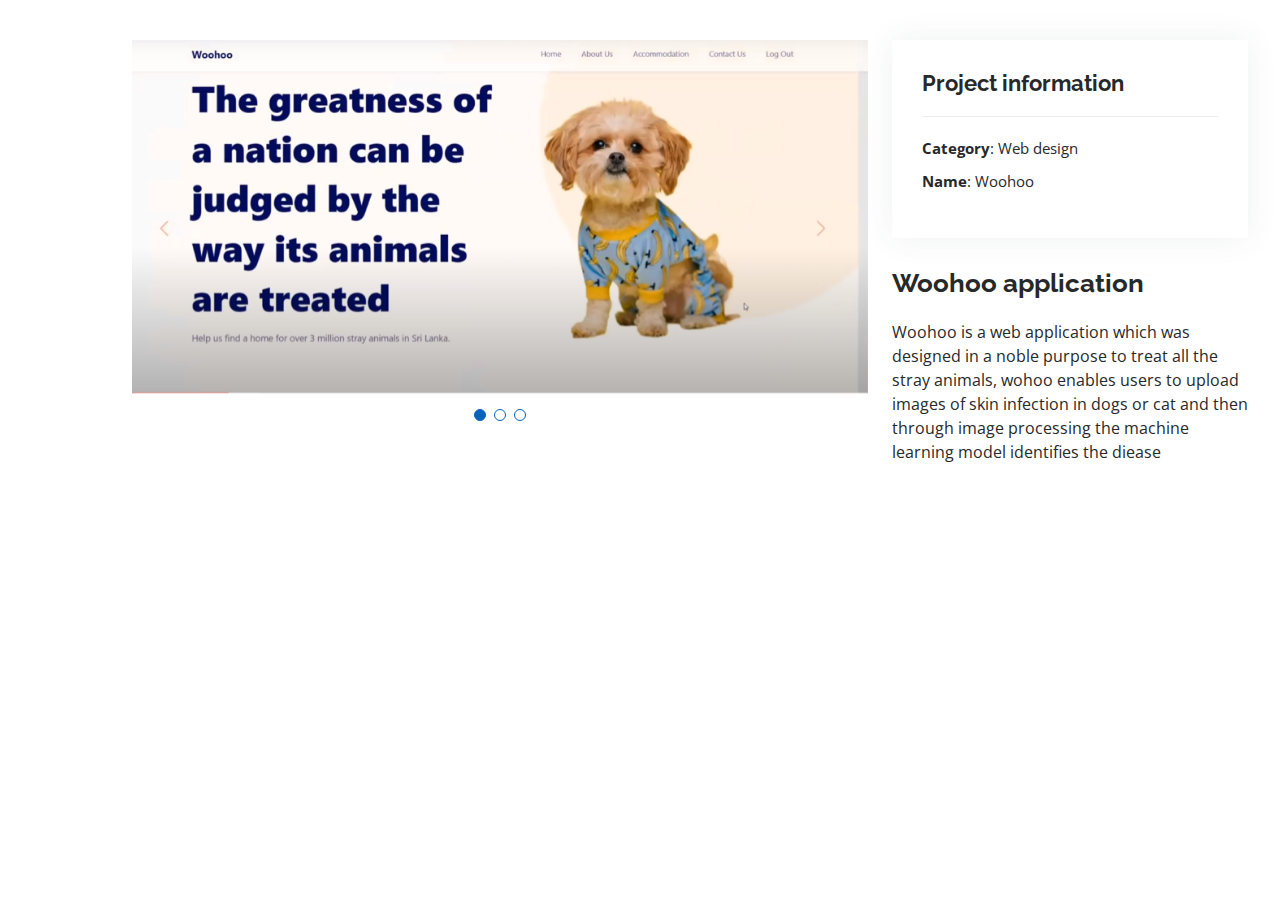
<file: MyResume/portfolio-details.html>
<!DOCTYPE html>
<html lang="en">

<head>
  <meta charset="utf-8">
  <meta content="width=device-width, initial-scale=1.0" name="viewport">

  <title>Portfolio Details - Personal Bootstrap Template</title>
  <meta content="" name="description">
  <meta content="" name="keywords">

  <!-- Favicons -->
  <link href="assets/img/favicon.png" rel="icon">
  <link href="assets/img/apple-touch-icon.png" rel="apple-touch-icon">

  <!-- Google Fonts -->
  <link href="https://fonts.googleapis.com/css?family=Open+Sans:300,300i,400,400i,600,600i,700,700i|Raleway:300,300i,400,400i,500,500i,600,600i,700,700i|Poppins:300,300i,400,400i,500,500i,600,600i,700,700i" rel="stylesheet">

  <!-- Vendor CSS Files -->
  <link href="assets/vendor/aos/aos.css" rel="stylesheet">
  <link href="assets/vendor/bootstrap/css/bootstrap.min.css" rel="stylesheet">
  <link href="assets/vendor/bootstrap-icons/bootstrap-icons.css" rel="stylesheet">
  <link href="assets/vendor/boxicons/css/boxicons.min.css" rel="stylesheet">
  <link href="assets/vendor/glightbox/css/glightbox.min.css" rel="stylesheet">
  <link href="assets/vendor/swiper/swiper-bundle.min.css" rel="stylesheet">

  <!-- Template Main CSS File -->
  <link href="assets/css/style.css" rel="stylesheet">

  <!-- =======================================================
  * Template Name: MyResume
  * Updated: Nov 17 2023 with Bootstrap v5.3.2
  * Template URL: https://bootstrapmade.com/free-html-bootstrap-template-my-resume/
  * Author: BootstrapMade.com
  * License: https://bootstrapmade.com/license/
  ======================================================== -->
</head>

<body>

  <main id="main">

    <!-- ======= Portfolio Details Section ======= -->
    <section id="portfolio-details" class="portfolio-details">
      <div class="container">

        <div class="row gy-4">

          <div class="col-lg-8">
            <div class="portfolio-details-slider swiper">
              <div class="swiper-wrapper align-items-center">

                <div class="swiper-slide">
                  <img src="assets/img/portfolio/img1.png" alt="">
                </div>

                <div class="swiper-slide">
                  <img src="assets/img/portfolio/wo1.png" alt="">
                </div>

                <div class="swiper-slide">
                  <img src="assets/img/portfolio/wo2.png" alt="">
                </div>

              </div>
              <div class="swiper-pagination"></div>
            </div>
          </div>

          <div class="col-lg-4">
            <div class="portfolio-info">
              <h3>Project information</h3>
              <ul>
                <li><strong>Category</strong>: Web design</li>
                <li><strong>Name</strong>: Woohoo</li>
                
              </ul>
            </div>
            <div class="portfolio-description">
              <h2>Woohoo application</h2>
              <p>
                 Woohoo is a web application which was designed in a noble purpose to treat all the stray animals, wohoo enables users to upload images of skin infection in dogs or cat and then through image processing the machine learning model identifies the diease
              </p>
            </div>
          </div>

        </div>

      </div>
    </section><!-- End Portfolio Details Section -->

  </main><!-- End #main -->

  <div id="preloader"></div>
  <a href="#" class="back-to-top d-flex align-items-center justify-content-center"><i class="bi bi-arrow-up-short"></i></a>

  <!-- Vendor JS Files -->
  <script src="assets/vendor/purecounter/purecounter_vanilla.js"></script>
  <script src="assets/vendor/aos/aos.js"></script>
  <script src="assets/vendor/bootstrap/js/bootstrap.bundle.min.js"></script>
  <script src="assets/vendor/glightbox/js/glightbox.min.js"></script>
  <script src="assets/vendor/isotope-layout/isotope.pkgd.min.js"></script>
  <script src="assets/vendor/swiper/swiper-bundle.min.js"></script>
  <script src="assets/vendor/typed.js/typed.umd.js"></script>
  <script src="assets/vendor/waypoints/noframework.waypoints.js"></script>
  <script src="assets/vendor/php-email-form/validate.js"></script>

  <!-- Template Main JS File -->
  <script src="assets/js/main.js"></script>

</body>

</html>
</file>
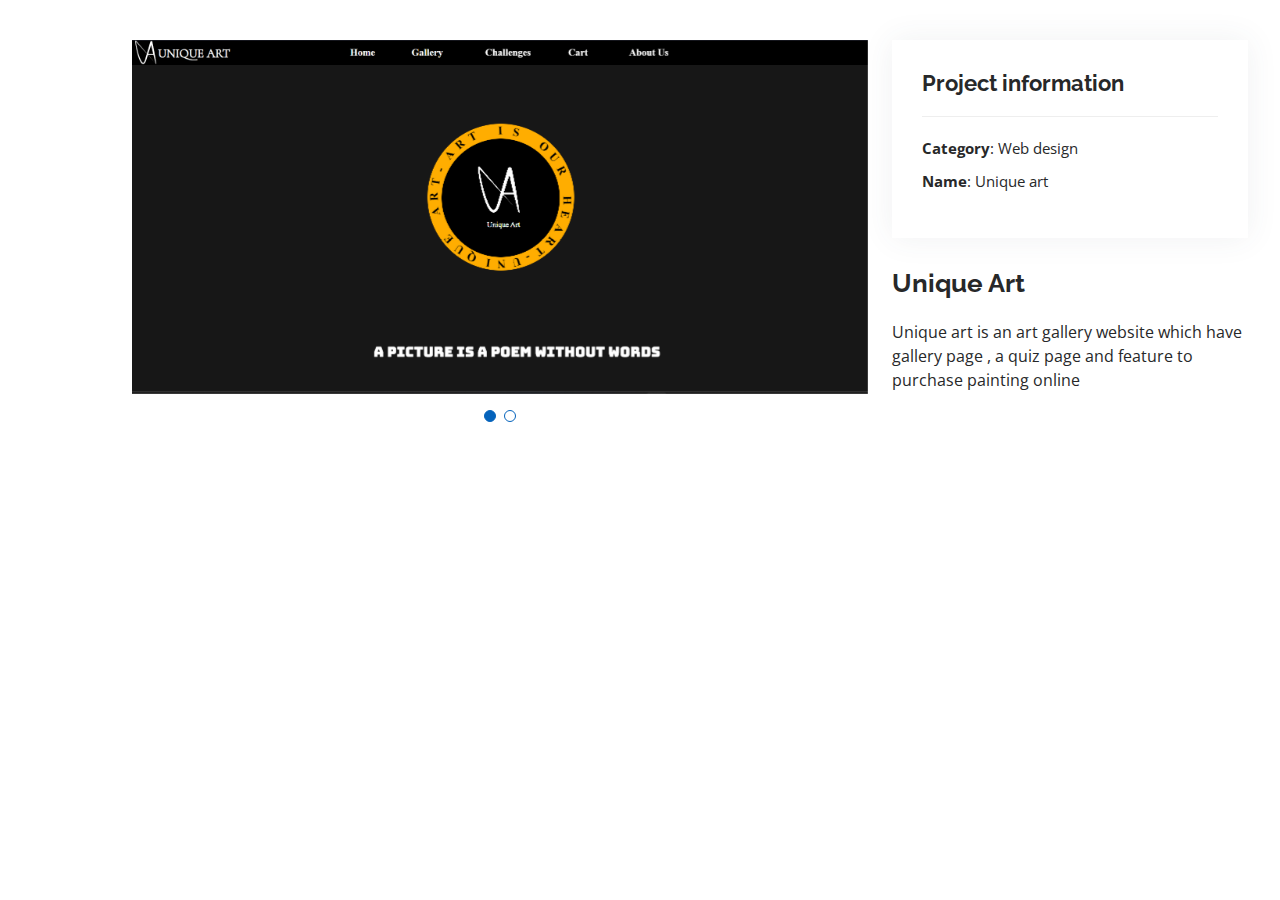
<file: MyResume/portfolio2.html>
<!DOCTYPE html>
<html lang="en">

<head>
  <meta charset="utf-8">
  <meta content="width=device-width, initial-scale=1.0" name="viewport">

  <title>Portfolio Details - Personal Bootstrap Template</title>
  <meta content="" name="description">
  <meta content="" name="keywords">

  <!-- Favicons -->
  <link href="assets/img/favicon.png" rel="icon">
  <link href="assets/img/apple-touch-icon.png" rel="apple-touch-icon">

  <!-- Google Fonts -->
  <link href="https://fonts.googleapis.com/css?family=Open+Sans:300,300i,400,400i,600,600i,700,700i|Raleway:300,300i,400,400i,500,500i,600,600i,700,700i|Poppins:300,300i,400,400i,500,500i,600,600i,700,700i" rel="stylesheet">

  <!-- Vendor CSS Files -->
  <link href="assets/vendor/aos/aos.css" rel="stylesheet">
  <link href="assets/vendor/bootstrap/css/bootstrap.min.css" rel="stylesheet">
  <link href="assets/vendor/bootstrap-icons/bootstrap-icons.css" rel="stylesheet">
  <link href="assets/vendor/boxicons/css/boxicons.min.css" rel="stylesheet">
  <link href="assets/vendor/glightbox/css/glightbox.min.css" rel="stylesheet">
  <link href="assets/vendor/swiper/swiper-bundle.min.css" rel="stylesheet">

  <!-- Template Main CSS File -->
  <link href="assets/css/style.css" rel="stylesheet">

  <!-- =======================================================
  * Template Name: MyResume
  * Updated: Nov 17 2023 with Bootstrap v5.3.2
  * Template URL: https://bootstrapmade.com/free-html-bootstrap-template-my-resume/
  * Author: BootstrapMade.com
  * License: https://bootstrapmade.com/license/
  ======================================================== -->
</head>

<body>

  <main id="main">

    <!-- ======= Portfolio Details Section ======= -->
    <section id="portfolio-details" class="portfolio-details">
      <div class="container">

        <div class="row gy-4">

          <div class="col-lg-8">
            <div class="portfolio-details-slider swiper">
              <div class="swiper-wrapper align-items-center">

                <div class="swiper-slide">
                  <img src="assets/img/portfolio/img2.png" alt="">
                </div>

                <div class="swiper-slide">
                  <img src="assets/img/portfolio/uni1.png" alt="">
                </div>

                <!-- <div class="swiper-slide">
                  <img src="assets/img/portfolio/wo2.png" alt="">
                </div> -->

              </div>
              <div class="swiper-pagination"></div>
            </div>
          </div>

          <div class="col-lg-4">
            <div class="portfolio-info">
              <h3>Project information</h3>
              <ul>
                <li><strong>Category</strong>: Web design</li>
                <li><strong>Name</strong>: Unique art</li>
                
              </ul>
            </div>
            <div class="portfolio-description">
              <h2>Unique Art</h2>
              <p>
Unique art is an art gallery website which have gallery page , a quiz page and feature to purchase painting online              </p>
            </div>
          </div>

        </div>

      </div>
    </section><!-- End Portfolio Details Section -->

  </main><!-- End #main -->

  <div id="preloader"></div>
  <a href="#" class="back-to-top d-flex align-items-center justify-content-center"><i class="bi bi-arrow-up-short"></i></a>

  <!-- Vendor JS Files -->
  <script src="assets/vendor/purecounter/purecounter_vanilla.js"></script>
  <script src="assets/vendor/aos/aos.js"></script>
  <script src="assets/vendor/bootstrap/js/bootstrap.bundle.min.js"></script>
  <script src="assets/vendor/glightbox/js/glightbox.min.js"></script>
  <script src="assets/vendor/isotope-layout/isotope.pkgd.min.js"></script>
  <script src="assets/vendor/swiper/swiper-bundle.min.js"></script>
  <script src="assets/vendor/typed.js/typed.umd.js"></script>
  <script src="assets/vendor/waypoints/noframework.waypoints.js"></script>
  <script src="assets/vendor/php-email-form/validate.js"></script>

  <!-- Template Main JS File -->
  <script src="assets/js/main.js"></script>

</body>

</html>
</file>
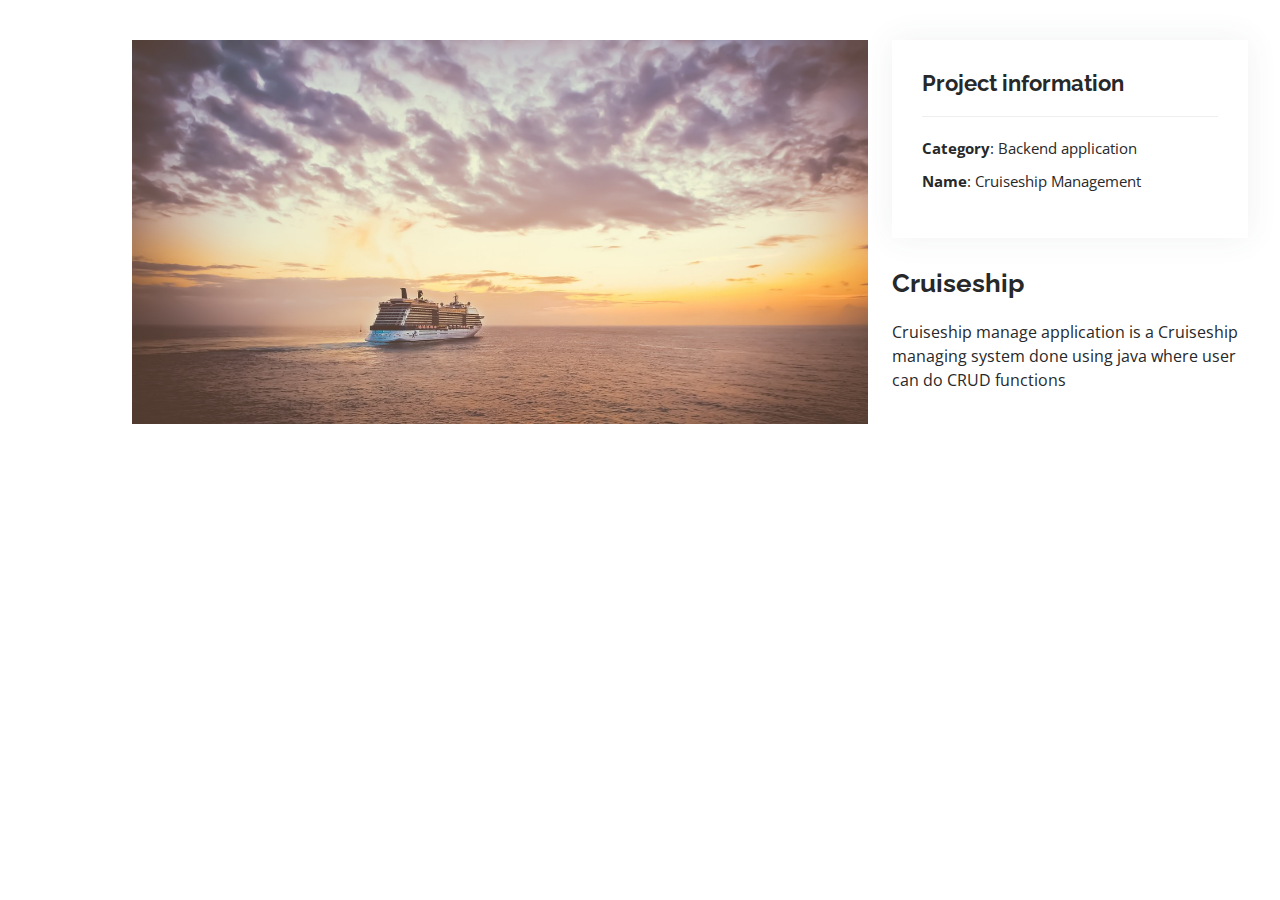
<file: MyResume/portfolio3.html>
<!DOCTYPE html>
<html lang="en">

<head>
  <meta charset="utf-8">
  <meta content="width=device-width, initial-scale=1.0" name="viewport">

  <title>Portfolio Details - Personal Bootstrap Template</title>
  <meta content="" name="description">
  <meta content="" name="keywords">

  <!-- Favicons -->
  <link href="assets/img/favicon.png" rel="icon">
  <link href="assets/img/apple-touch-icon.png" rel="apple-touch-icon">

  <!-- Google Fonts -->
  <link href="https://fonts.googleapis.com/css?family=Open+Sans:300,300i,400,400i,600,600i,700,700i|Raleway:300,300i,400,400i,500,500i,600,600i,700,700i|Poppins:300,300i,400,400i,500,500i,600,600i,700,700i" rel="stylesheet">

  <!-- Vendor CSS Files -->
  <link href="assets/vendor/aos/aos.css" rel="stylesheet">
  <link href="assets/vendor/bootstrap/css/bootstrap.min.css" rel="stylesheet">
  <link href="assets/vendor/bootstrap-icons/bootstrap-icons.css" rel="stylesheet">
  <link href="assets/vendor/boxicons/css/boxicons.min.css" rel="stylesheet">
  <link href="assets/vendor/glightbox/css/glightbox.min.css" rel="stylesheet">
  <link href="assets/vendor/swiper/swiper-bundle.min.css" rel="stylesheet">

  <!-- Template Main CSS File -->
  <link href="assets/css/style.css" rel="stylesheet">

  <!-- =======================================================
  * Template Name: MyResume
  * Updated: Nov 17 2023 with Bootstrap v5.3.2
  * Template URL: https://bootstrapmade.com/free-html-bootstrap-template-my-resume/
  * Author: BootstrapMade.com
  * License: https://bootstrapmade.com/license/
  ======================================================== -->
</head>

<body>

  <main id="main">

    <!-- ======= Portfolio Details Section ======= -->
    <section id="portfolio-details" class="portfolio-details">
      <div class="container">

        <div class="row gy-4">

          <div class="col-lg-8">
            <div class="portfolio-details-slider swiper">
              <div class="swiper-wrapper align-items-center">

                <div class="swiper-slide">
                  <img src="assets/img/portfolio/img3.jpg" alt="">
                </div>

                <!-- <div class="swiper-slide">
                  <img src="assets/img/portfolio/wo1.png" alt="">
                </div>

                <div class="swiper-slide">
                  <img src="assets/img/portfolio/wo2.png" alt="">
                </div> -->

              </div>
              <div class="swiper-pagination"></div>
            </div>
          </div>

          <div class="col-lg-4">
            <div class="portfolio-info">
              <h3>Project information</h3>
              <ul>
                <li><strong>Category</strong>: Backend application</li>
                <li><strong>Name</strong>: Cruiseship Management</li>
                
              </ul>
            </div>
            <div class="portfolio-description">
              <h2>Cruiseship</h2>
              <p>
Cruiseship manage application is a Cruiseship managing system done using java where user can do CRUD functions               </p>
            </div>
          </div>

        </div>

      </div>
    </section><!-- End Portfolio Details Section -->

  </main><!-- End #main -->

  <div id="preloader"></div>
  <a href="#" class="back-to-top d-flex align-items-center justify-content-center"><i class="bi bi-arrow-up-short"></i></a>

  <!-- Vendor JS Files -->
  <script src="assets/vendor/purecounter/purecounter_vanilla.js"></script>
  <script src="assets/vendor/aos/aos.js"></script>
  <script src="assets/vendor/bootstrap/js/bootstrap.bundle.min.js"></script>
  <script src="assets/vendor/glightbox/js/glightbox.min.js"></script>
  <script src="assets/vendor/isotope-layout/isotope.pkgd.min.js"></script>
  <script src="assets/vendor/swiper/swiper-bundle.min.js"></script>
  <script src="assets/vendor/typed.js/typed.umd.js"></script>
  <script src="assets/vendor/waypoints/noframework.waypoints.js"></script>
  <script src="assets/vendor/php-email-form/validate.js"></script>

  <!-- Template Main JS File -->
  <script src="assets/js/main.js"></script>

</body>

</html>
</file>
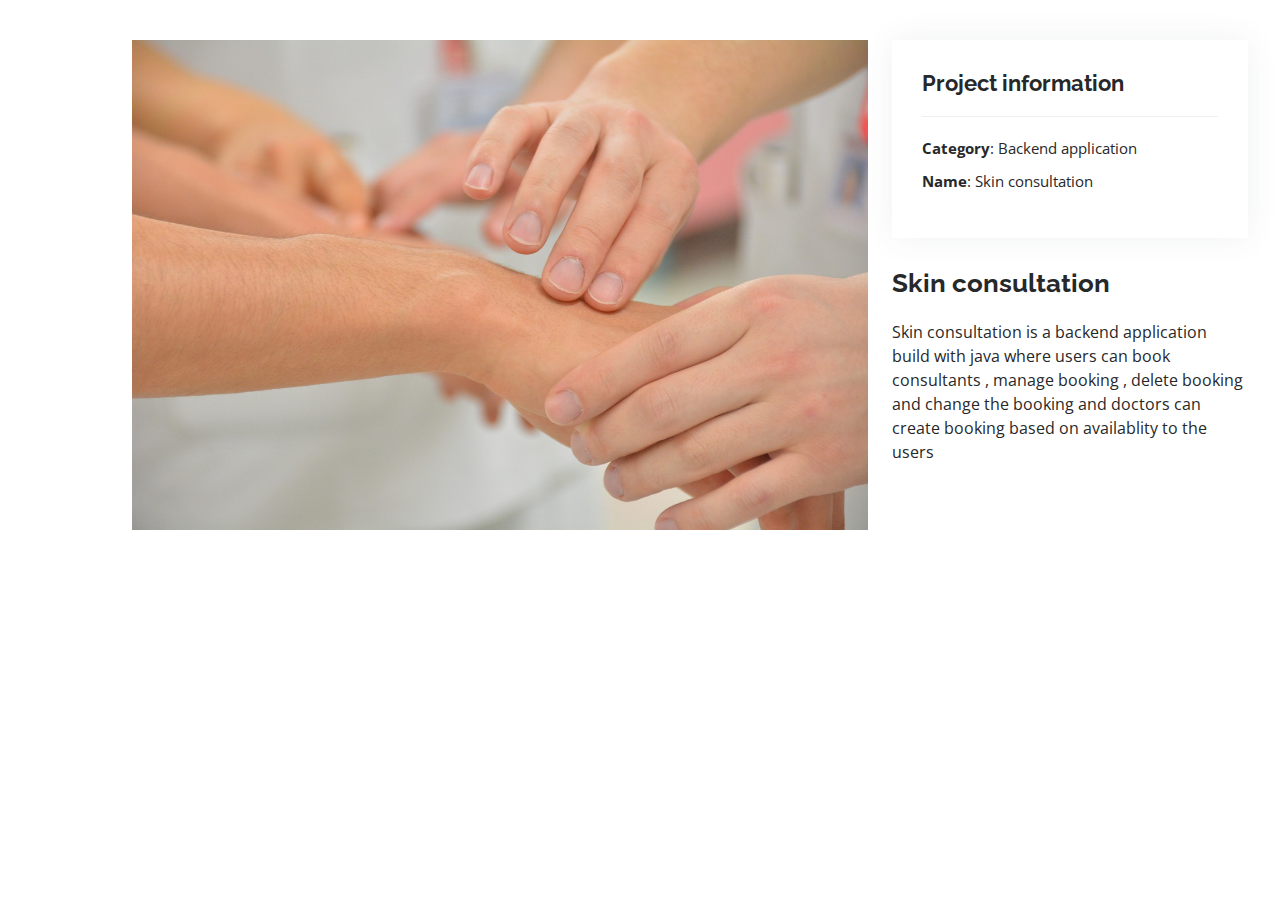
<file: MyResume/portfolio4.html>
<!DOCTYPE html>
<html lang="en">

<head>
  <meta charset="utf-8">
  <meta content="width=device-width, initial-scale=1.0" name="viewport">

  <title>Portfolio Details - Personal Bootstrap Template</title>
  <meta content="" name="description">
  <meta content="" name="keywords">

  <!-- Favicons -->
  <link href="assets/img/favicon.png" rel="icon">
  <link href="assets/img/apple-touch-icon.png" rel="apple-touch-icon">

  <!-- Google Fonts -->
  <link href="https://fonts.googleapis.com/css?family=Open+Sans:300,300i,400,400i,600,600i,700,700i|Raleway:300,300i,400,400i,500,500i,600,600i,700,700i|Poppins:300,300i,400,400i,500,500i,600,600i,700,700i" rel="stylesheet">

  <!-- Vendor CSS Files -->
  <link href="assets/vendor/aos/aos.css" rel="stylesheet">
  <link href="assets/vendor/bootstrap/css/bootstrap.min.css" rel="stylesheet">
  <link href="assets/vendor/bootstrap-icons/bootstrap-icons.css" rel="stylesheet">
  <link href="assets/vendor/boxicons/css/boxicons.min.css" rel="stylesheet">
  <link href="assets/vendor/glightbox/css/glightbox.min.css" rel="stylesheet">
  <link href="assets/vendor/swiper/swiper-bundle.min.css" rel="stylesheet">

  <!-- Template Main CSS File -->
  <link href="assets/css/style.css" rel="stylesheet">

  <!-- =======================================================
  * Template Name: MyResume
  * Updated: Nov 17 2023 with Bootstrap v5.3.2
  * Template URL: https://bootstrapmade.com/free-html-bootstrap-template-my-resume/
  * Author: BootstrapMade.com
  * License: https://bootstrapmade.com/license/
  ======================================================== -->
</head>

<body>

  <main id="main">

    <!-- ======= Portfolio Details Section ======= -->
    <section id="portfolio-details" class="portfolio-details">
      <div class="container">

        <div class="row gy-4">

          <div class="col-lg-8">
            <div class="portfolio-details-slider swiper">
              <div class="swiper-wrapper align-items-center">

                <div class="swiper-slide">
                  <img src="assets/img/portfolio/img4.jpg" alt="">
                </div>

                <!-- <div class="swiper-slide">
                  <img src="assets/img/portfolio/wo1.png" alt="">
                </div>

                <div class="swiper-slide">
                  <img src="assets/img/portfolio/wo2.png" alt="">
                </div> -->

              </div>
              <div class="swiper-pagination"></div>
            </div>
          </div>

          <div class="col-lg-4">
            <div class="portfolio-info">
              <h3>Project information</h3>
              <ul>
                <li><strong>Category</strong>: Backend application</li>
                <li><strong>Name</strong>: Skin consultation</li>
                
              </ul>
            </div>
            <div class="portfolio-description">
              <h2>Skin consultation</h2>
              <p>
                Skin consultation is a backend application build with java where users can book consultants , manage booking , delete booking and change the booking and doctors can create booking based on availablity to the users 
 </p>
            </div>
          </div>

        </div>

      </div>
    </section><!-- End Portfolio Details Section -->

  </main><!-- End #main -->

  <div id="preloader"></div>
  <a href="#" class="back-to-top d-flex align-items-center justify-content-center"><i class="bi bi-arrow-up-short"></i></a>

  <!-- Vendor JS Files -->
  <script src="assets/vendor/purecounter/purecounter_vanilla.js"></script>
  <script src="assets/vendor/aos/aos.js"></script>
  <script src="assets/vendor/bootstrap/js/bootstrap.bundle.min.js"></script>
  <script src="assets/vendor/glightbox/js/glightbox.min.js"></script>
  <script src="assets/vendor/isotope-layout/isotope.pkgd.min.js"></script>
  <script src="assets/vendor/swiper/swiper-bundle.min.js"></script>
  <script src="assets/vendor/typed.js/typed.umd.js"></script>
  <script src="assets/vendor/waypoints/noframework.waypoints.js"></script>
  <script src="assets/vendor/php-email-form/validate.js"></script>

  <!-- Template Main JS File -->
  <script src="assets/js/main.js"></script>

</body>

</html>
</file>
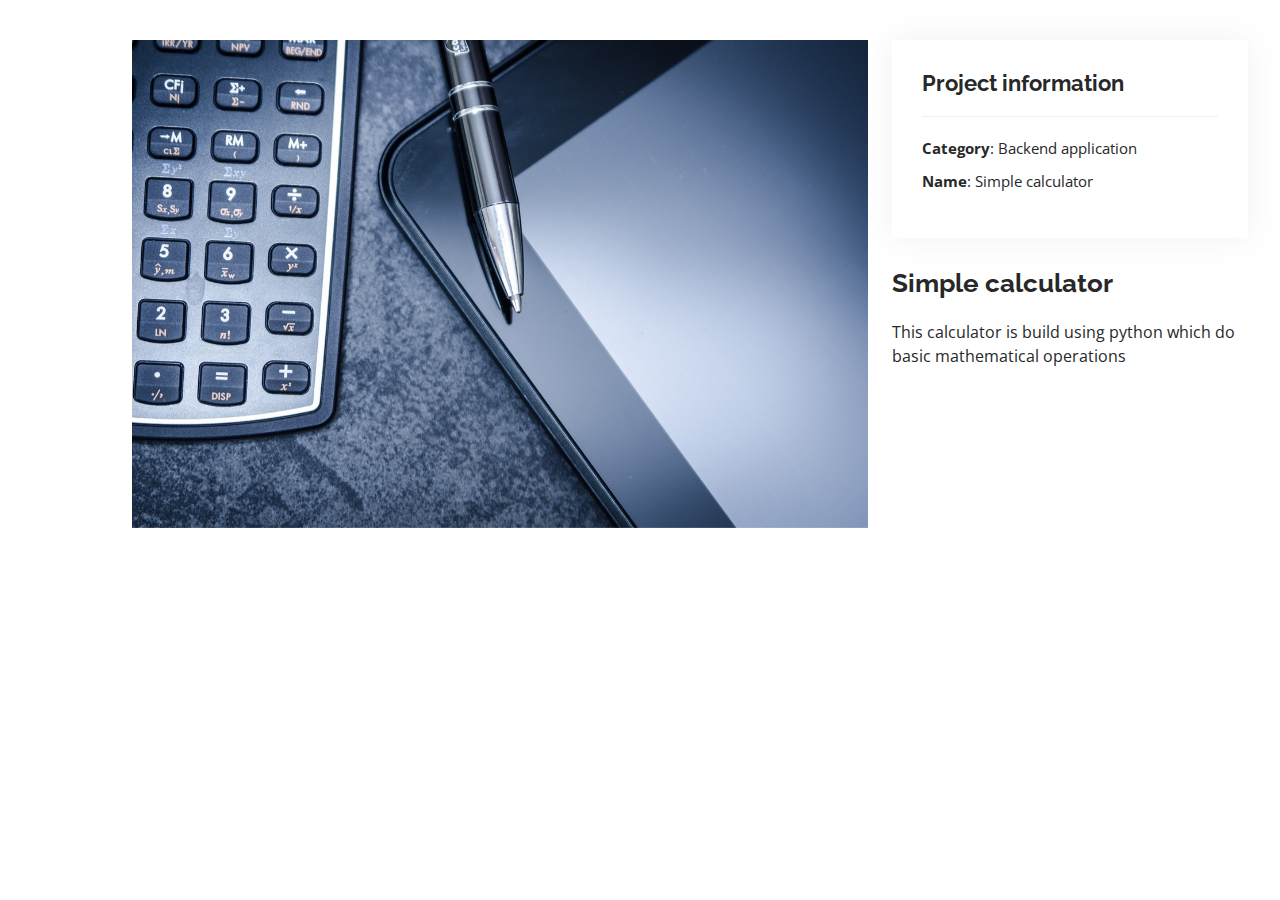
<file: MyResume/portfolio5.html>
<!DOCTYPE html>
<html lang="en">

<head>
  <meta charset="utf-8">
  <meta content="width=device-width, initial-scale=1.0" name="viewport">

  <title>Portfolio Details - Personal Bootstrap Template</title>
  <meta content="" name="description">
  <meta content="" name="keywords">

  <!-- Favicons -->
  <link href="assets/img/favicon.png" rel="icon">
  <link href="assets/img/apple-touch-icon.png" rel="apple-touch-icon">

  <!-- Google Fonts -->
  <link href="https://fonts.googleapis.com/css?family=Open+Sans:300,300i,400,400i,600,600i,700,700i|Raleway:300,300i,400,400i,500,500i,600,600i,700,700i|Poppins:300,300i,400,400i,500,500i,600,600i,700,700i" rel="stylesheet">

  <!-- Vendor CSS Files -->
  <link href="assets/vendor/aos/aos.css" rel="stylesheet">
  <link href="assets/vendor/bootstrap/css/bootstrap.min.css" rel="stylesheet">
  <link href="assets/vendor/bootstrap-icons/bootstrap-icons.css" rel="stylesheet">
  <link href="assets/vendor/boxicons/css/boxicons.min.css" rel="stylesheet">
  <link href="assets/vendor/glightbox/css/glightbox.min.css" rel="stylesheet">
  <link href="assets/vendor/swiper/swiper-bundle.min.css" rel="stylesheet">

  <!-- Template Main CSS File -->
  <link href="assets/css/style.css" rel="stylesheet">

  <!-- =======================================================
  * Template Name: MyResume
  * Updated: Nov 17 2023 with Bootstrap v5.3.2
  * Template URL: https://bootstrapmade.com/free-html-bootstrap-template-my-resume/
  * Author: BootstrapMade.com
  * License: https://bootstrapmade.com/license/
  ======================================================== -->
</head>

<body>

  <main id="main">

    <!-- ======= Portfolio Details Section ======= -->
    <section id="portfolio-details" class="portfolio-details">
      <div class="container">

        <div class="row gy-4">

          <div class="col-lg-8">
            <div class="portfolio-details-slider swiper">
              <div class="swiper-wrapper align-items-center">

                <div class="swiper-slide">
                  <img src="assets/img/portfolio/img5.jpg" alt="">
                </div>

                <!-- <div class="swiper-slide">
                  <img src="assets/img/portfolio/wo1.png" alt="">
                </div>

                <div class="swiper-slide">
                  <img src="assets/img/portfolio/wo2.png" alt="">
                </div> -->

              </div>
              <div class="swiper-pagination"></div>
            </div>
          </div>

          <div class="col-lg-4">
            <div class="portfolio-info">
              <h3>Project information</h3>
              <ul>
                <li><strong>Category</strong>: Backend application</li>
                <li><strong>Name</strong>: Simple calculator</li>
                
              </ul>
            </div>
            <div class="portfolio-description">
              <h2>Simple calculator</h2>
              <p>
This calculator is build using python which do basic mathematical operations </p>
            </div>
          </div>

        </div>

      </div>
    </section><!-- End Portfolio Details Section -->

  </main><!-- End #main -->

  <div id="preloader"></div>
  <a href="#" class="back-to-top d-flex align-items-center justify-content-center"><i class="bi bi-arrow-up-short"></i></a>

  <!-- Vendor JS Files -->
  <script src="assets/vendor/purecounter/purecounter_vanilla.js"></script>
  <script src="assets/vendor/aos/aos.js"></script>
  <script src="assets/vendor/bootstrap/js/bootstrap.bundle.min.js"></script>
  <script src="assets/vendor/glightbox/js/glightbox.min.js"></script>
  <script src="assets/vendor/isotope-layout/isotope.pkgd.min.js"></script>
  <script src="assets/vendor/swiper/swiper-bundle.min.js"></script>
  <script src="assets/vendor/typed.js/typed.umd.js"></script>
  <script src="assets/vendor/waypoints/noframework.waypoints.js"></script>
  <script src="assets/vendor/php-email-form/validate.js"></script>

  <!-- Template Main JS File -->
  <script src="assets/js/main.js"></script>

</body>

</html>
</file>
<file: MyResume/assets/css/style.css>
/**
* Template Name: MyResume
* Updated: Nov 17 2023 with Bootstrap v5.3.2
* Template URL: https://bootstrapmade.com/free-html-bootstrap-template-my-resume/
* Author: BootstrapMade.com
* License: https://bootstrapmade.com/license/
*/

/*--------------------------------------------------------------
# General
--------------------------------------------------------------*/
body {
  font-family: "Open Sans", sans-serif;
  color: #272829;
}

a {
  color: #0563bb;
  text-decoration: none;
}

a:hover {
  color: #067ded;
  text-decoration: none;
}

h1,
h2,
h3,
h4,
h5,
h6 {
  font-family: "Raleway", sans-serif;
}

/*--------------------------------------------------------------
# Back to top button
--------------------------------------------------------------*/
.back-to-top {
  position: fixed;
  visibility: hidden;
  opacity: 0;
  right: 15px;
  bottom: 15px;
  z-index: 996;
  background: #0563bb;
  width: 40px;
  height: 40px;
  border-radius: 50px;
  transition: all 0.4s;
}

.back-to-top i {
  font-size: 28px;
  color: #fff;
  line-height: 0;
}

.back-to-top:hover {
  background: #0678e3;
  color: #fff;
}

.back-to-top.active {
  visibility: visible;
  opacity: 1;
}

/*--------------------------------------------------------------
# Preloader
--------------------------------------------------------------*/
#preloader {
  position: fixed;
  top: 0;
  left: 0;
  right: 0;
  bottom: 0;
  z-index: 9999;
  overflow: hidden;
  background: #fff;
}

#preloader:before {
  content: "";
  position: fixed;
  top: calc(50% - 30px);
  left: calc(50% - 30px);
  border: 6px solid #0563bb;
  border-top-color: #fff;
  border-bottom-color: #fff;
  border-radius: 50%;
  width: 60px;
  height: 60px;
  animation: animate-preloader 1s linear infinite;
}

@keyframes animate-preloader {
  0% {
    transform: rotate(0deg);
  }

  100% {
    transform: rotate(360deg);
  }
}

/*--------------------------------------------------------------
# Disable aos animation delay on mobile devices
--------------------------------------------------------------*/
@media screen and (max-width: 768px) {
  [data-aos-delay] {
    transition-delay: 0 !important;
  }
}

/*--------------------------------------------------------------
# Header
--------------------------------------------------------------*/
#header {
  position: fixed;
  top: 0;
  left: 0;
  bottom: 0;
  z-index: 9997;
  transition: all 0.5s;
  padding: 15px;
  overflow-y: auto;
}

@media (max-width: 991px) {
  #header {
    width: 300px;
    background: #fff;
    border-right: 1px solid #e6e9ec;
    left: -300px;
  }
}

@media (min-width: 991px) {
  #main {
    margin-left: 100px;
  }
}

/*--------------------------------------------------------------
# Navigation Menu
--------------------------------------------------------------*/
/**
* Desktop Navigation 
*/
.nav-menu {
  padding: 0;
  display: block;
}

.nav-menu * {
  margin: 0;
  padding: 0;
  list-style: none;
}

.nav-menu>ul>li {
  position: relative;
  white-space: nowrap;
}

.nav-menu a,
.nav-menu a:focus {
  display: flex;
  align-items: center;
  color: #45505b;
  padding: 10px 18px;
  margin-bottom: 8px;
  transition: 0.3s;
  font-size: 15px;
  border-radius: 50px;
  background: #f2f3f5;
  height: 56px;
  width: 100%;
  overflow: hidden;
  transition: 0.3s;
}

.nav-menu a i,
.nav-menu a:focus i {
  font-size: 20px;
}

.nav-menu a span,
.nav-menu a:focus span {
  padding: 0 5px 0 7px;
  color: #45505b;
}

@media (min-width: 992px) {

  .nav-menu a,
  .nav-menu a:focus {
    width: 56px;
  }

  .nav-menu a span,
  .nav-menu a:focus span {
    display: none;
    color: #fff;
  }
}

.nav-menu a:hover,
.nav-menu .active,
.nav-menu .active:focus,
.nav-menu li:hover>a {
  color: #fff;
  background: #0563bb;
}

.nav-menu a:hover span,
.nav-menu .active span,
.nav-menu .active:focus span,
.nav-menu li:hover>a span {
  color: #fff;
}

.nav-menu a:hover,
.nav-menu li:hover>a {
  width: 100%;
  color: #fff;
}

.nav-menu a:hover span,
.nav-menu li:hover>a span {
  display: block;
}

/**
* Mobile Navigation 
*/
.mobile-nav-toggle {
  position: fixed;
  right: 10px;
  top: 10px;
  z-index: 9998;
  border: 0;
  background: none;
  font-size: 28px;
  transition: all 0.4s;
  outline: none !important;
  line-height: 0;
  cursor: pointer;
  border-radius: 50px;
  padding: 5px;
}

.mobile-nav-toggle i {
  color: #45505b;
}

.mobile-nav-active {
  overflow: hidden;
}

.mobile-nav-active #header {
  left: 0;
}

.mobile-nav-active .mobile-nav-toggle {
  color: #fff;
  background-color: #0563bb;
}

/*--------------------------------------------------------------
# Hero Section
--------------------------------------------------------------*/
#hero {
  width: 100%;
  height: 100vh;
  background: url("../img/myiamge.png") top right no-repeat;
  background-size: cover;
  position: relative;
}

@media (min-width: 992px) {
  #hero {
    padding-left: 160px;
  }
}

#hero:before {
  content: "";
  background: rgba(255, 255, 255, 0.8);
  position: absolute;
  bottom: 0;
  top: 0;
  left: 0;
  right: 0;
}

#hero h1 {
  margin: 0;
  font-size: 64px;
  font-weight: 700;
  line-height: 56px;
  color: #45505b;
}

#hero p {
  color: #45505b;
  margin: 15px 0 0 0;
  font-size: 26px;
  font-family: "Poppins", sans-serif;
}

#hero p span {
  color: #0563bb;
  letter-spacing: 1px;
}

#hero .social-links {
  margin-top: 30px;
}

#hero .social-links a {
  font-size: 24px;
  display: inline-block;
  color: #45505b;
  line-height: 1;
  margin-right: 20px;
  transition: 0.3s;
}

#hero .social-links a:hover {
  color: #0563bb;
}

@media (max-width: 992px) {
  #hero {
    text-align: center;
  }

  #hero h1 {
    font-size: 32px;
    line-height: 36px;
  }

  #hero p {
    margin-top: 10px;
    font-size: 20px;
    line-height: 24px;
  }
}

/*--------------------------------------------------------------
# Sections General
--------------------------------------------------------------*/
section {
  padding: 60px 0;
  overflow: hidden;
}

.section-title {
  text-align: center;
  padding-bottom: 30px;
}

.section-title h2 {
  font-size: 32px;
  font-weight: bold;
  text-transform: uppercase;
  margin-bottom: 20px;
  padding-bottom: 20px;
  position: relative;
  color: #45505b;
}

.section-title h2::before {
  content: "";
  position: absolute;
  display: block;
  width: 120px;
  height: 1px;
  background: #ddd;
  bottom: 1px;
  left: calc(50% - 60px);
}

.section-title h2::after {
  content: "";
  position: absolute;
  display: block;
  width: 40px;
  height: 3px;
  background: #0563bb;
  bottom: 0;
  left: calc(50% - 20px);
}

.section-title p {
  margin-bottom: 0;
}

/*--------------------------------------------------------------
# About
--------------------------------------------------------------*/
.about .content h3 {
  font-weight: 700;
  font-size: 26px;
  color: #728394;
}

.about .content ul {
  list-style: none;
  padding: 0;
}

.about .content ul li {
  margin-bottom: 20px;
  display: flex;
  align-items: center;
}

.about .content ul strong {
  margin-right: 10px;
}

.about .content ul i {
  font-size: 16px;
  margin-right: 5px;
  color: #0563bb;
  line-height: 0;
}

.about .content p:last-child {
  margin-bottom: 0;
}

/*--------------------------------------------------------------
# Facts
--------------------------------------------------------------*/
.facts .count-box {
  padding: 30px 30px 25px 30px;
  margin-top: 30px;
  width: 100%;
  position: relative;
  text-align: center;
  background: #fff;
}

.facts .count-box i {
  position: absolute;
  top: -25px;
  left: 50%;
  transform: translateX(-50%);
  font-size: 24px;
  background: #0563bb;
  color: #fff;
  border-radius: 50px;
  display: inline-flex;
  align-items: center;
  justify-content: center;
  width: 48px;
  height: 48px;
}

.facts .count-box span {
  font-size: 36px;
  display: block;
  font-weight: 600;
  color: #011426;
}

.facts .count-box p {
  padding: 0;
  margin: 0;
  font-family: "Raleway", sans-serif;
  font-size: 14px;
}

/*--------------------------------------------------------------
# Akills
--------------------------------------------------------------*/
.skills .progress {
  height: 60px;
  display: block;
  background: none;
  border-radius: 0;
}

.skills .progress .skill {
  padding: 10px 0;
  margin: 0;
  text-transform: uppercase;
  display: block;
  font-weight: 600;
  font-family: "Poppins", sans-serif;
  color: #45505b;
}

.skills .progress .skill .val {
  float: right;
  font-style: normal;
}

.skills .progress-bar-wrap {
  background: #f2f3f5;
}

.skills .progress-bar {
  width: 1px;
  height: 10px;
  transition: 0.9s;
  background-color: #0563bb;
}

/*--------------------------------------------------------------
# Resume
--------------------------------------------------------------*/
.resume .resume-title {
  font-size: 26px;
  font-weight: 700;
  margin-top: 20px;
  margin-bottom: 20px;
  color: #45505b;
}

.resume .resume-item {
  padding: 0 0 20px 20px;
  margin-top: -2px;
  border-left: 2px solid #0563bb;
  position: relative;
}

.resume .resume-item h4 {
  line-height: 18px;
  font-size: 18px;
  font-weight: 600;
  text-transform: uppercase;
  font-family: "Poppins", sans-serif;
  color: #0563bb;
  margin-bottom: 10px;
}

.resume .resume-item h5 {
  font-size: 16px;
  background: #f7f8f9;
  padding: 5px 15px;
  display: inline-block;
  font-weight: 600;
  margin-bottom: 10px;
}

.resume .resume-item ul {
  padding-left: 20px;
}

.resume .resume-item ul li {
  padding-bottom: 10px;
}

.resume .resume-item:last-child {
  padding-bottom: 0;
}

.resume .resume-item::before {
  content: "";
  position: absolute;
  width: 16px;
  height: 16px;
  border-radius: 50px;
  left: -9px;
  top: 0;
  background: #fff;
  border: 2px solid #0563bb;
}

/*--------------------------------------------------------------
# Portfolio
--------------------------------------------------------------*/
.portfolio .portfolio-item {
  margin-bottom: 30px;
}

.portfolio #portfolio-flters {
  padding: 0;
  margin: 0 auto 25px auto;
  list-style: none;
  text-align: center;
  background: #fff;
  border-radius: 50px;
  padding: 2px 15px;
}

.portfolio #portfolio-flters li {
  cursor: pointer;
  display: inline-block;
  padding: 10px 15px;
  font-size: 14px;
  font-weight: 600;
  line-height: 1;
  text-transform: uppercase;
  color: #272829;
  margin-bottom: 5px;
  transition: all 0.3s ease-in-out;
}

.portfolio #portfolio-flters li:hover,
.portfolio #portfolio-flters li.filter-active {
  color: #0563bb;
}

.portfolio #portfolio-flters li:last-child {
  margin-right: 0;
}

.portfolio .portfolio-wrap {
  transition: 0.3s;
  position: relative;
  overflow: hidden;
  z-index: 1;
  background: rgba(69, 80, 91, 0.8);
}

.portfolio .portfolio-wrap::before {
  content: "";
  background: rgba(255, 255, 255, 0.7);
  position: absolute;
  left: 30px;
  right: 30px;
  top: 30px;
  bottom: 30px;
  transition: all ease-in-out 0.3s;
  z-index: 2;
  opacity: 0;
}

.portfolio .portfolio-wrap .portfolio-info {
  opacity: 0;
  position: absolute;
  top: 0;
  left: 0;
  right: 0;
  bottom: 0;
  text-align: center;
  z-index: 3;
  transition: all ease-in-out 0.3s;
  display: flex;
  flex-direction: column;
  justify-content: center;
  align-items: center;
}

.portfolio .portfolio-wrap .portfolio-info::before {
  display: block;
  content: "";
  width: 48px;
  height: 48px;
  position: absolute;
  top: 35px;
  left: 35px;
  border-top: 3px solid #d7dce1;
  border-left: 3px solid #d7dce1;
  transition: all 0.5s ease 0s;
  z-index: 9994;
}

.portfolio .portfolio-wrap .portfolio-info::after {
  display: block;
  content: "";
  width: 48px;
  height: 48px;
  position: absolute;
  bottom: 35px;
  right: 35px;
  border-bottom: 3px solid #d7dce1;
  border-right: 3px solid #d7dce1;
  transition: all 0.5s ease 0s;
  z-index: 9994;
}

.portfolio .portfolio-wrap .portfolio-info h4 {
  font-size: 20px;
  color: #45505b;
  font-weight: 600;
}

.portfolio .portfolio-wrap .portfolio-info p {
  color: #45505b;
  font-size: 14px;
  text-transform: uppercase;
  padding: 0;
  margin: 0;
}

.portfolio .portfolio-wrap .portfolio-links {
  text-align: center;
  z-index: 4;
}

.portfolio .portfolio-wrap .portfolio-links a {
  color: #45505b;
  margin: 0 2px;
  font-size: 28px;
  display: inline-block;
  transition: 0.3s;
}

.portfolio .portfolio-wrap .portfolio-links a:hover {
  color: #148af9;
}

.portfolio .portfolio-wrap:hover::before {
  top: 0;
  left: 0;
  right: 0;
  bottom: 0;
  opacity: 1;
}

.portfolio .portfolio-wrap:hover .portfolio-info {
  opacity: 1;
}

.portfolio .portfolio-wrap:hover .portfolio-info::before {
  top: 15px;
  left: 15px;
}

.portfolio .portfolio-wrap:hover .portfolio-info::after {
  bottom: 15px;
  right: 15px;
}

/*--------------------------------------------------------------
# Portfolio Details
--------------------------------------------------------------*/
.portfolio-details {
  padding-top: 40px;
}

.portfolio-details .portfolio-details-slider img {
  width: 100%;
}

.portfolio-details .portfolio-details-slider .swiper-pagination {
  margin-top: 20px;
  position: relative;
}

.portfolio-details .portfolio-details-slider .swiper-pagination .swiper-pagination-bullet {
  width: 12px;
  height: 12px;
  background-color: #fff;
  opacity: 1;
  border: 1px solid #0563bb;
}

.portfolio-details .portfolio-details-slider .swiper-pagination .swiper-pagination-bullet-active {
  background-color: #0563bb;
}

.portfolio-details .portfolio-info {
  padding: 30px;
  box-shadow: 0px 0 30px rgba(69, 80, 91, 0.08);
}

.portfolio-details .portfolio-info h3 {
  font-size: 22px;
  font-weight: 700;
  margin-bottom: 20px;
  padding-bottom: 20px;
  border-bottom: 1px solid #eee;
}

.portfolio-details .portfolio-info ul {
  list-style: none;
  padding: 0;
  font-size: 15px;
}

.portfolio-details .portfolio-info ul li+li {
  margin-top: 10px;
}

.portfolio-details .portfolio-description {
  padding-top: 30px;
}

.portfolio-details .portfolio-description h2 {
  font-size: 26px;
  font-weight: 700;
  margin-bottom: 20px;
}

.portfolio-details .portfolio-description p {
  padding: 0;
}

/*--------------------------------------------------------------
# Services
--------------------------------------------------------------*/
.services .icon-box {
  text-align: center;
  padding: 70px 20px 80px 20px;
  transition: all ease-in-out 0.3s;
  background: #fff;
  box-shadow: 0px 5px 90px 0px rgba(110, 123, 131, 0.05);
}

.services .icon-box .icon {
  margin: 0 auto;
  width: 100px;
  height: 100px;
  display: flex;
  align-items: center;
  justify-content: center;
  transition: ease-in-out 0.3s;
  position: relative;
}

.services .icon-box .icon i {
  font-size: 36px;
  transition: 0.5s;
  position: relative;
}

.services .icon-box .icon svg {
  position: absolute;
  top: 0;
  left: 0;
}

.services .icon-box .icon svg path {
  transition: 0.5s;
  fill: #f5f5f5;
}

.services .icon-box h4 {
  font-weight: 600;
  margin: 10px 0 15px 0;
  font-size: 22px;
}

.services .icon-box h4 a {
  color: #45505b;
  transition: ease-in-out 0.3s;
}

.services .icon-box p {
  line-height: 24px;
  font-size: 14px;
  margin-bottom: 0;
}

.services .icon-box:hover {
  border-color: #fff;
  box-shadow: 0px 0 35px 0 rgba(0, 0, 0, 0.08);
}

.services .iconbox-blue i {
  color: #47aeff;
}

.services .iconbox-blue:hover .icon i {
  color: #fff;
}

.services .iconbox-blue:hover .icon path {
  fill: #47aeff;
}

.services .iconbox-orange i {
  color: #ffa76e;
}

.services .iconbox-orange:hover .icon i {
  color: #fff;
}

.services .iconbox-orange:hover .icon path {
  fill: #ffa76e;
}

.services .iconbox-pink i {
  color: #e80368;
}

.services .iconbox-pink:hover .icon i {
  color: #fff;
}

.services .iconbox-pink:hover .icon path {
  fill: #e80368;
}

.services .iconbox-yellow i {
  color: #ffbb2c;
}

.services .iconbox-yellow:hover .icon i {
  color: #fff;
}

.services .iconbox-yellow:hover .icon path {
  fill: #ffbb2c;
}

.services .iconbox-red i {
  color: #ff5828;
}

.services .iconbox-red:hover .icon i {
  color: #fff;
}

.services .iconbox-red:hover .icon path {
  fill: #ff5828;
}

.services .iconbox-teal i {
  color: #11dbcf;
}

.services .iconbox-teal:hover .icon i {
  color: #fff;
}

.services .iconbox-teal:hover .icon path {
  fill: #11dbcf;
}

/*--------------------------------------------------------------
# Testimonials
--------------------------------------------------------------*/
.testimonials .section-header {
  margin-bottom: 40px;
}

.testimonials .testimonials-carousel,
.testimonials .testimonials-slider {
  overflow: hidden;
}

.testimonials .testimonial-item {
  text-align: center;
}

.testimonials .testimonial-item .testimonial-img {
  width: 120px;
  border-radius: 50%;
  border: 4px solid #fff;
  margin: 0 auto;
}

.testimonials .testimonial-item h3 {
  font-size: 20px;
  font-weight: bold;
  margin: 10px 0 5px 0;
  color: #111;
}

.testimonials .testimonial-item h4 {
  font-size: 14px;
  color: #999;
  margin: 0 0 15px 0;
}

.testimonials .testimonial-item .quote-icon-left,
.testimonials .testimonial-item .quote-icon-right {
  color: #90c8fc;
  font-size: 26px;
}

.testimonials .testimonial-item .quote-icon-left {
  display: inline-block;
  left: -5px;
  position: relative;
}

.testimonials .testimonial-item .quote-icon-right {
  display: inline-block;
  right: -5px;
  position: relative;
  top: 10px;
}

.testimonials .testimonial-item p {
  font-style: italic;
  margin: 0 auto 15px auto;
}

.testimonials .swiper-pagination {
  margin-top: 20px;
  position: relative;
}

.testimonials .swiper-pagination .swiper-pagination-bullet {
  width: 12px;
  height: 12px;
  background-color: #fff;
  opacity: 1;
  border: 1px solid #0563bb;
}

.testimonials .swiper-pagination .swiper-pagination-bullet-active {
  background-color: #0563bb;
}

@media (min-width: 992px) {
  .testimonials .testimonial-item p {
    width: 80%;
  }
}

/*--------------------------------------------------------------
# Contact
--------------------------------------------------------------*/
.contact .info {
  width: 100%;
  background: #fff;
}

.contact .info i {
  font-size: 20px;
  color: #0563bb;
  float: left;
  width: 44px;
  height: 44px;
  background: #eef7ff;
  display: flex;
  justify-content: center;
  align-items: center;
  border-radius: 50px;
  transition: all 0.3s ease-in-out;
}

.contact .info h4 {
  padding: 0 0 0 60px;
  font-size: 22px;
  font-weight: 600;
  margin-bottom: 5px;
  color: #45505b;
}

.contact .info p {
  padding: 0 0 0 60px;
  margin-bottom: 0;
  font-size: 14px;
  color: #728394;
}

.contact .info .email,
.contact .info .phone {
  margin-top: 40px;
}

.contact .info .email:hover i,
.contact .info .address:hover i,
.contact .info .phone:hover i {
  background: #0563bb;
  color: #fff;
}

.contact .php-email-form {
  width: 100%;
  background: #fff;
}

.contact .php-email-form .form-group {
  padding-bottom: 8px;
}

.contact .php-email-form .error-message {
  display: none;
  color: #fff;
  background: #ed3c0d;
  text-align: left;
  padding: 15px;
  font-weight: 600;
}

.contact .php-email-form .error-message br+br {
  margin-top: 25px;
}

.contact .php-email-form .sent-message {
  display: none;
  color: #fff;
  background: #18d26e;
  text-align: center;
  padding: 15px;
  font-weight: 600;
}

.contact .php-email-form .loading {
  display: none;
  background: #fff;
  text-align: center;
  padding: 15px;
}

.contact .php-email-form .loading:before {
  content: "";
  display: inline-block;
  border-radius: 50%;
  width: 24px;
  height: 24px;
  margin: 0 10px -6px 0;
  border: 3px solid #18d26e;
  border-top-color: #eee;
  animation: animate-loading 1s linear infinite;
}

.contact .php-email-form input,
.contact .php-email-form textarea {
  border-radius: 4px;
  box-shadow: none;
  font-size: 14px;
}

.contact .php-email-form input[type=text],
.contact .php-email-form input[type=email] {
  height: 44px;
}

.contact .php-email-form textarea {
  padding: 10px 12px;
}

.contact .php-email-form button[type=submit] {
  background: #0563bb;
  border: 0;
  padding: 10px 35px;
  color: #fff;
  transition: 0.4s;
  border-radius: 50px;
}

.contact .php-email-form button[type=submit]:hover {
  background: #0678e3;
}

@keyframes animate-loading {
  0% {
    transform: rotate(0deg);
  }

  100% {
    transform: rotate(360deg);
  }
}

/*--------------------------------------------------------------
# Footer
--------------------------------------------------------------*/
#footer {
  background: #f7f8f9;
  color: #45505b;
  font-size: 14px;
  text-align: center;
  padding: 30px 0;
}

#footer h3 {
  font-size: 36px;
  font-weight: 700;
  position: relative;
  font-family: "Poppins", sans-serif;
  padding: 0;
  margin: 0 0 15px 0;
}

#footer p {
  font-size: 15;
  font-style: italic;
  padding: 0;
  margin: 0 0 40px 0;
}

#footer .social-links {
  margin: 0 0 40px 0;
}

#footer .social-links a {
  font-size: 18px;
  display: inline-block;
  background: #0563bb;
  color: #fff;
  line-height: 1;
  padding: 8px 0;
  margin-right: 4px;
  border-radius: 50%;
  text-align: center;
  width: 36px;
  height: 36px;
  transition: 0.3s;
}

#footer .social-links a:hover {
  background: #0678e3;
  color: #fff;
  text-decoration: none;
}

#footer .copyright {
  margin: 0 0 5px 0;
}

#footer .credits {
  font-size: 13px;
}
</file>
